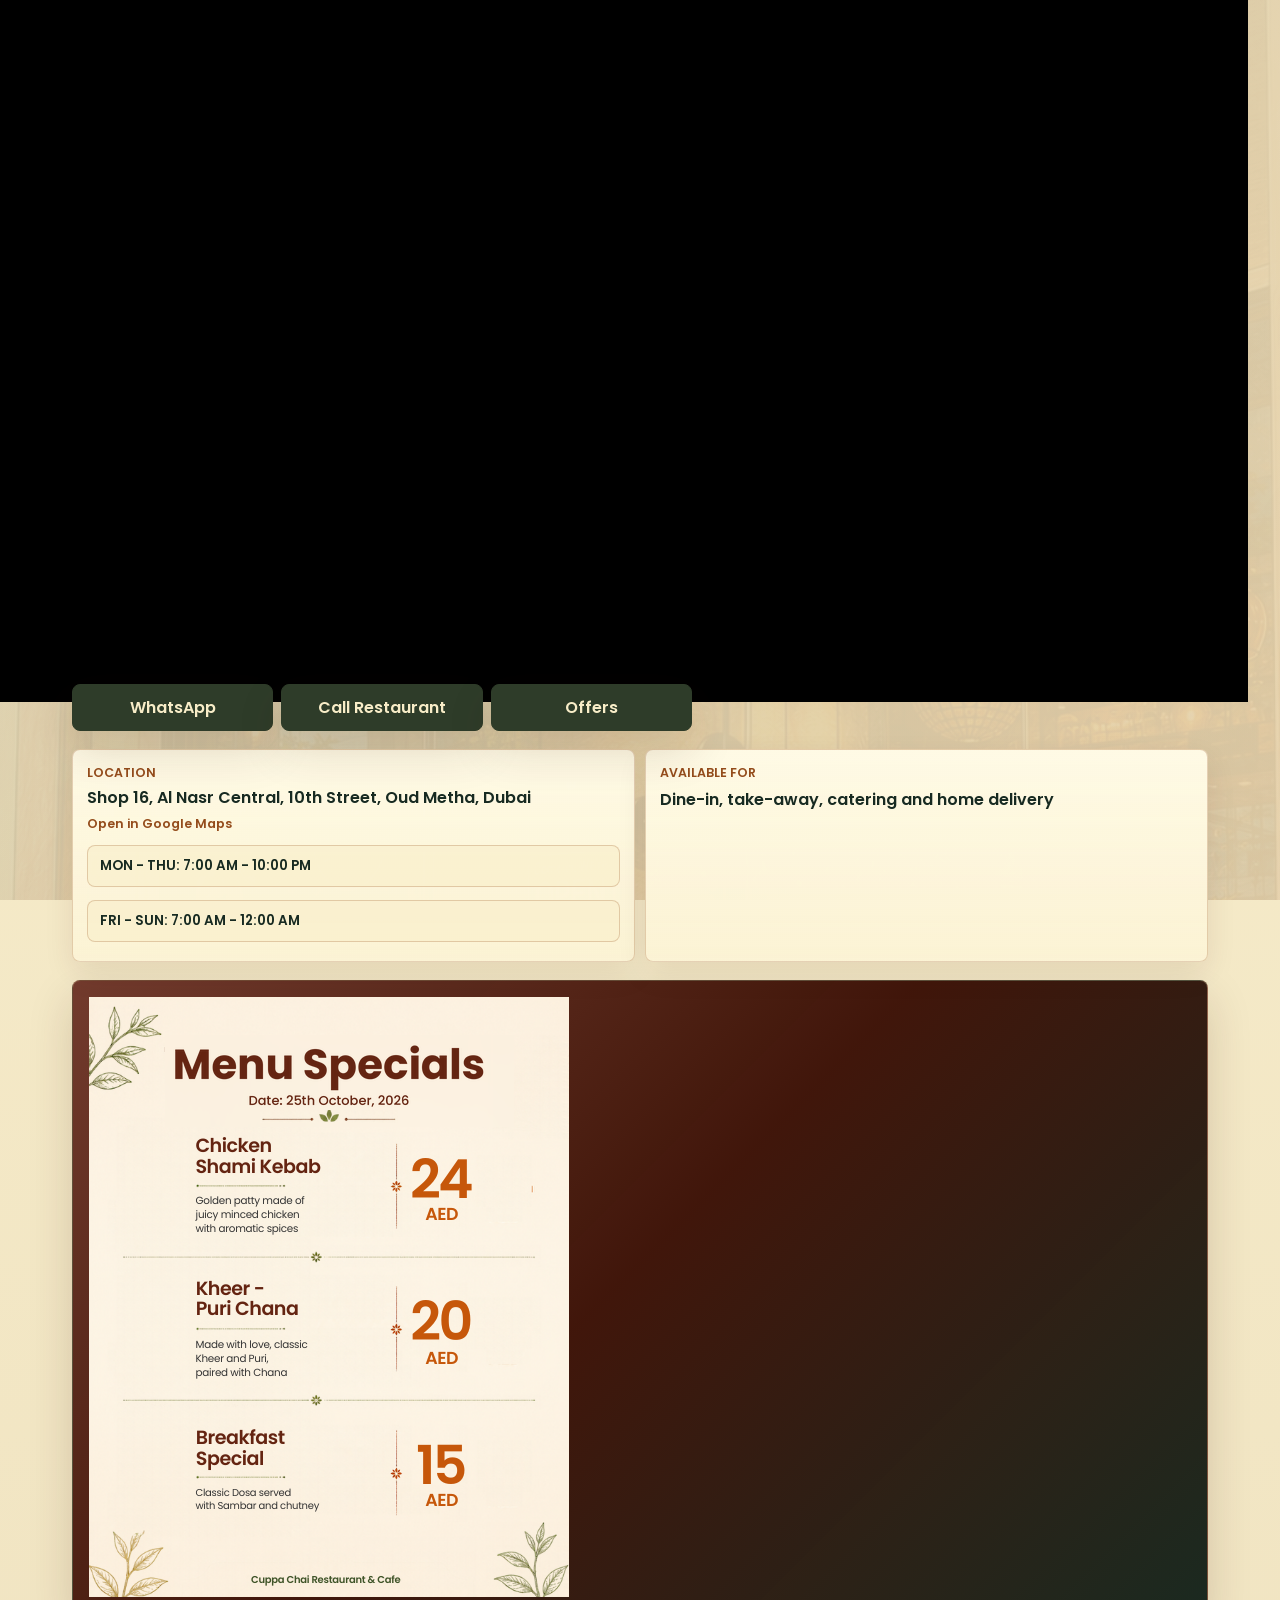
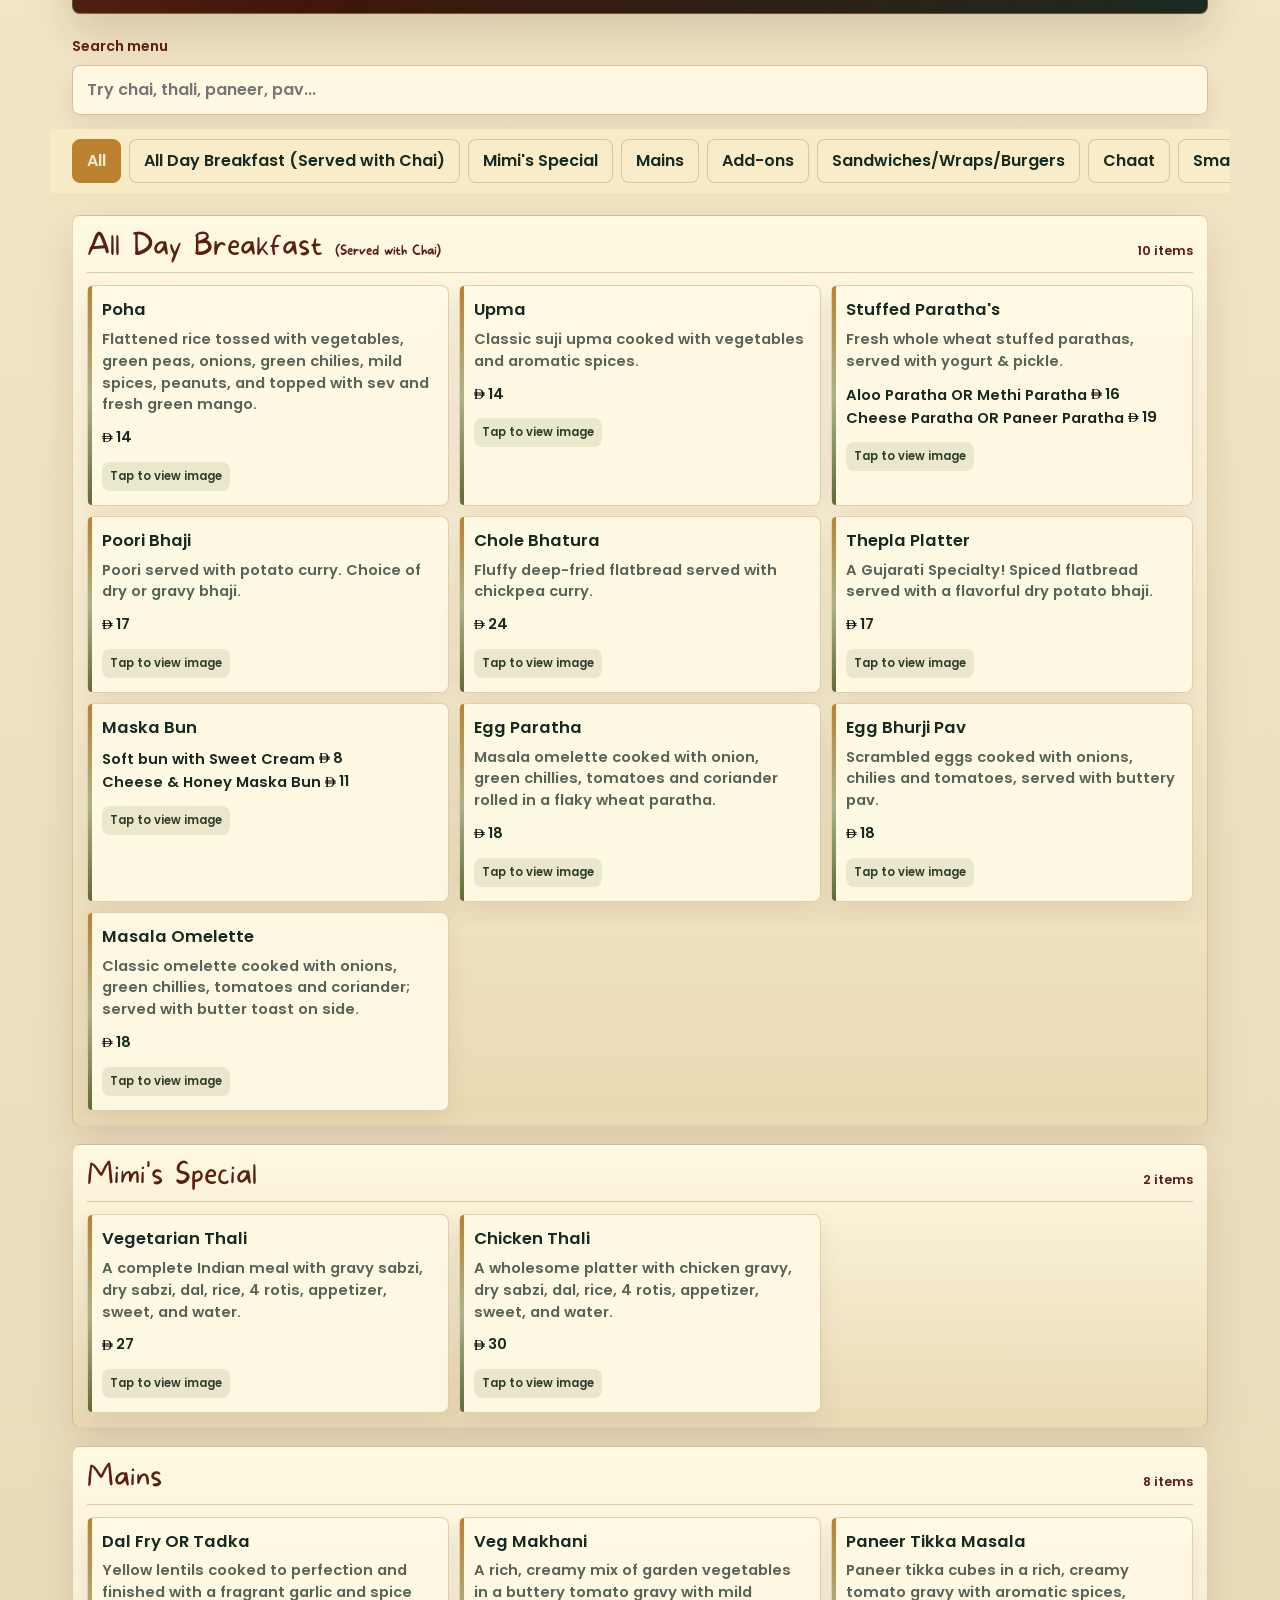
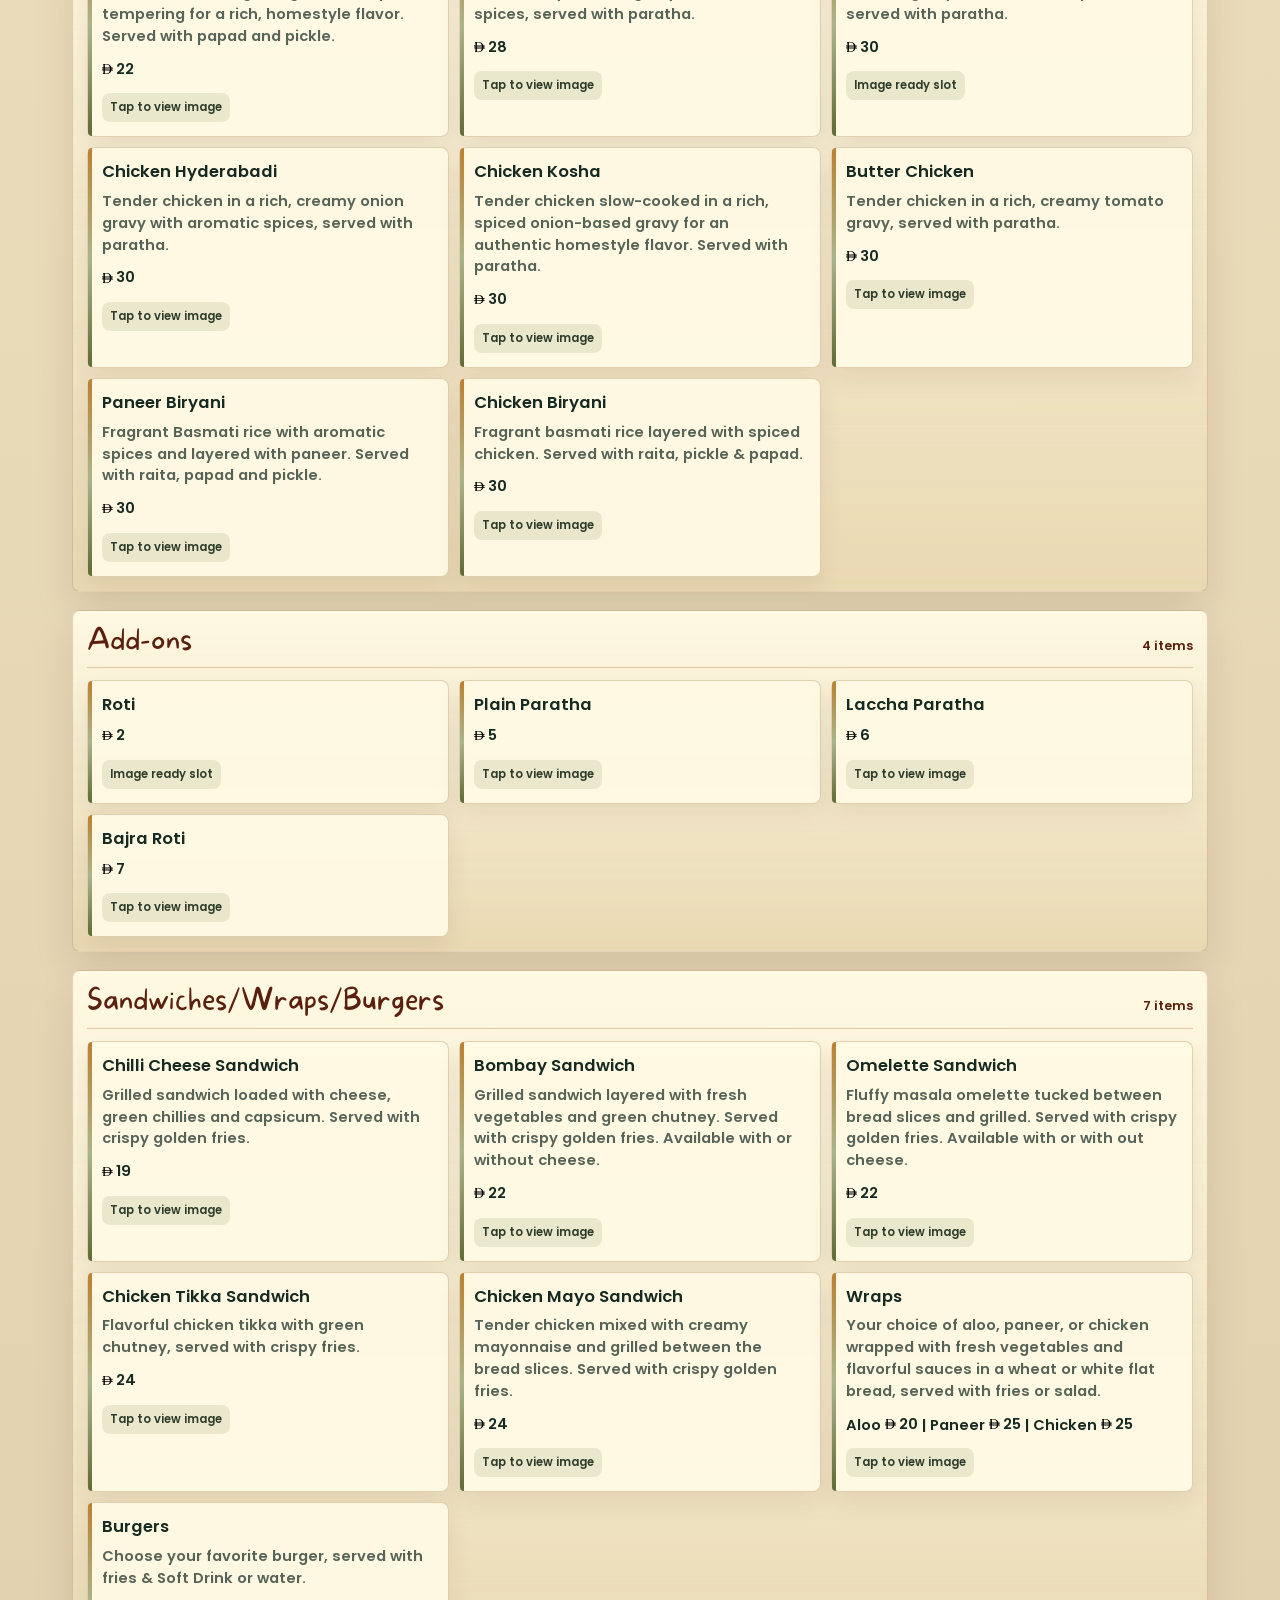
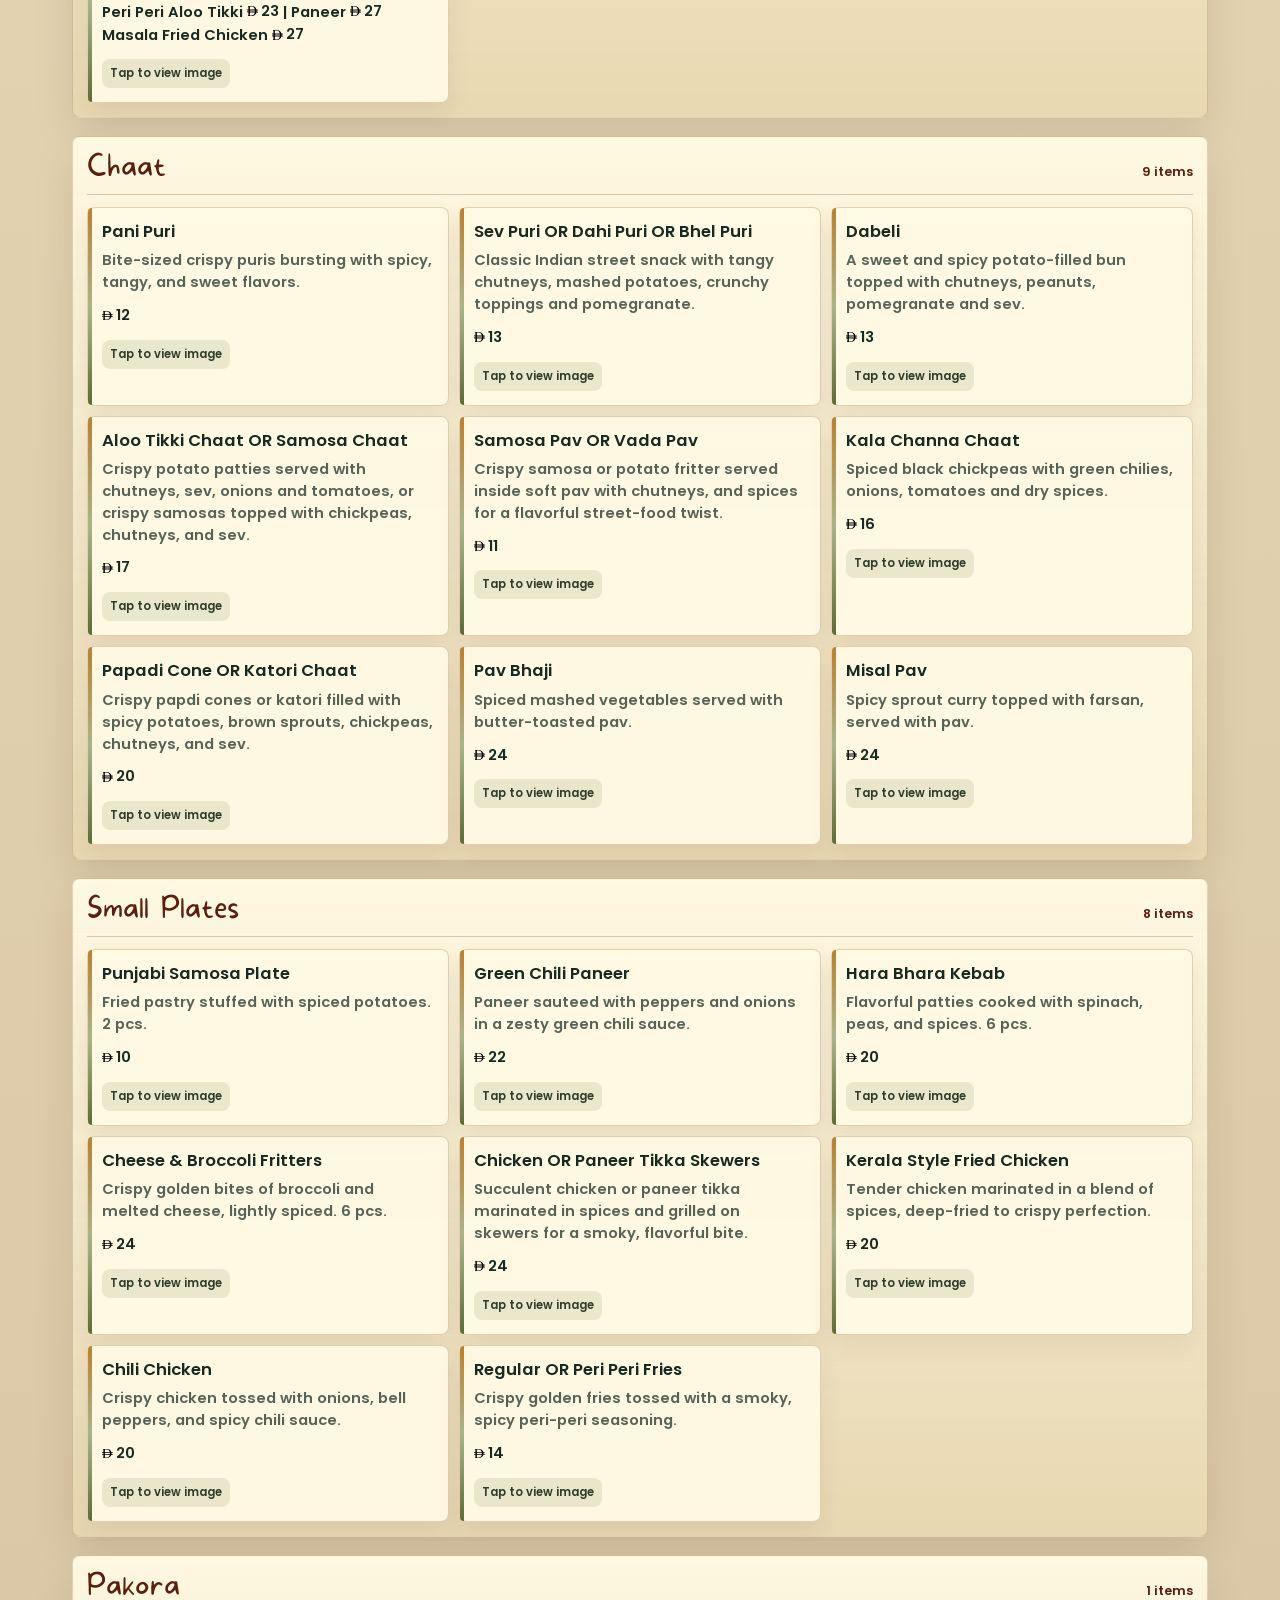
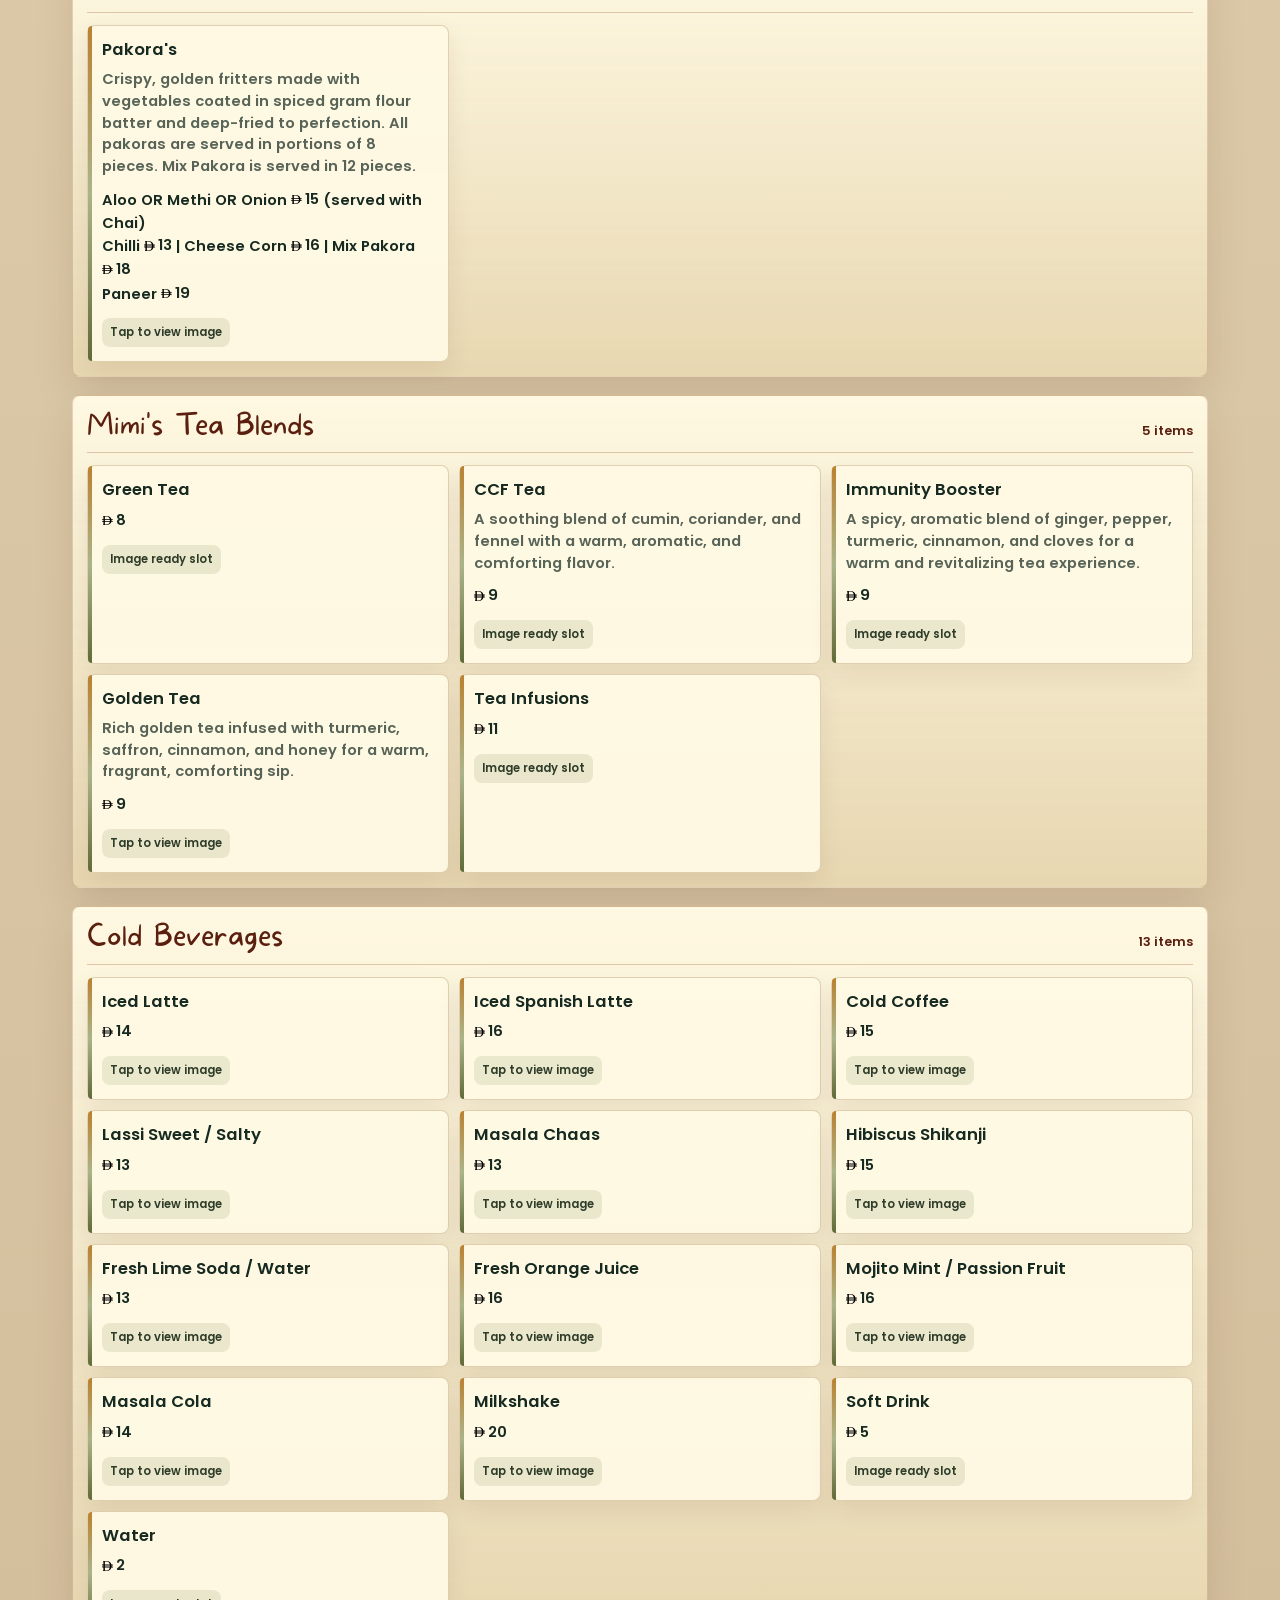
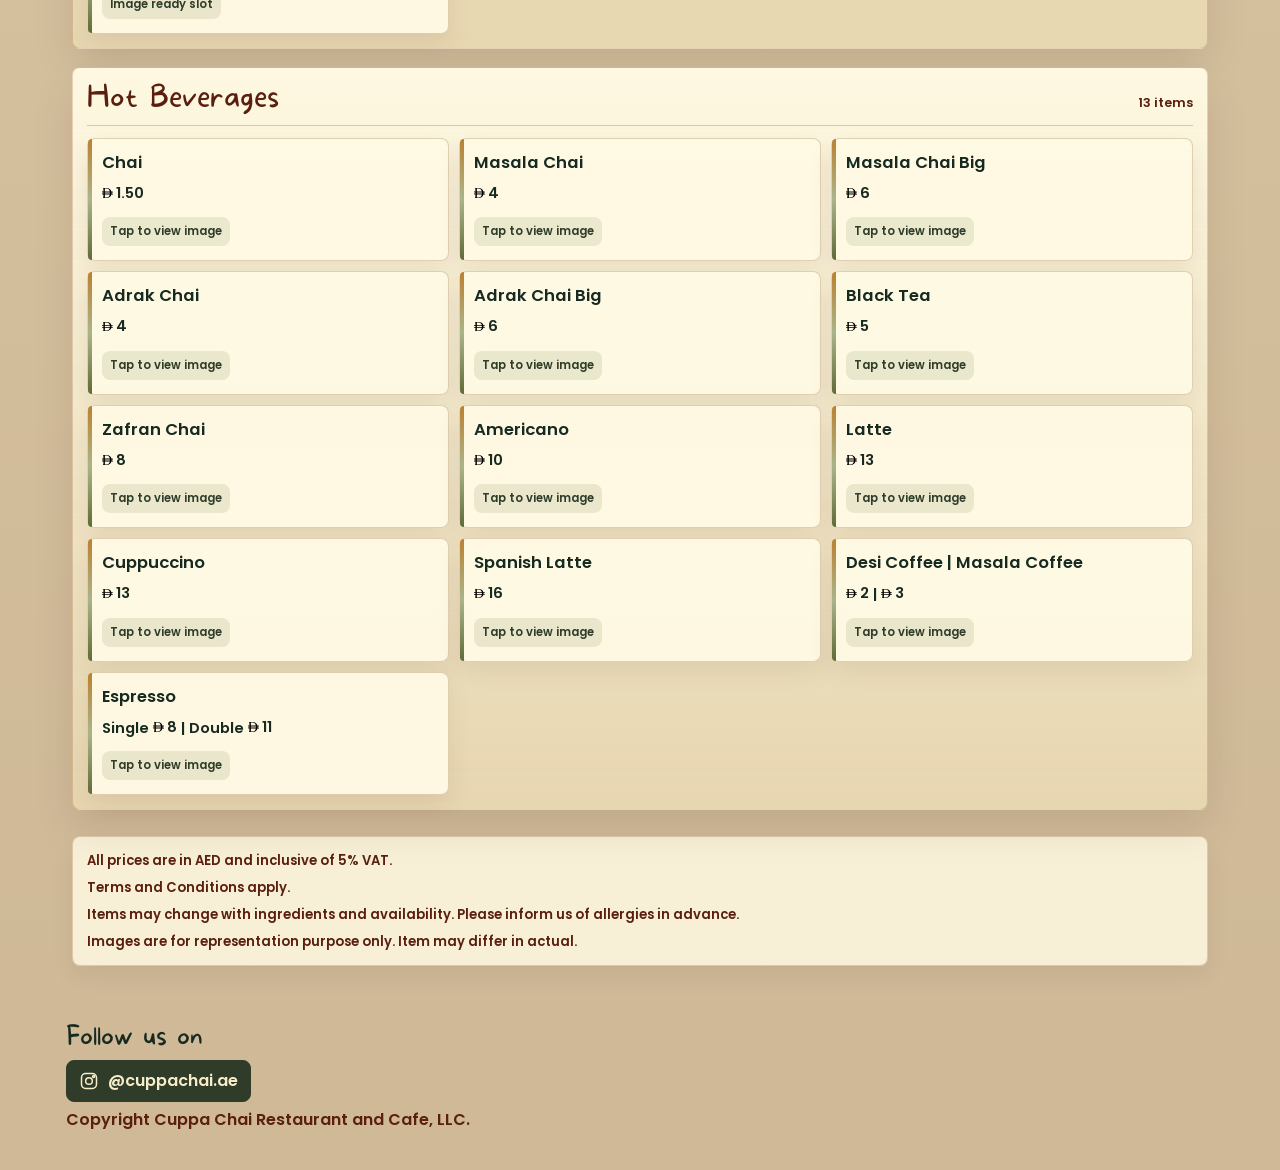
<file: index.html>
<!doctype html>
<html lang="en">
  <head>
    <meta charset="UTF-8" />
    <meta name="viewport" content="width=device-width, initial-scale=1.0" />
    <title>Cuppa Chai Menu</title>
    <link rel="stylesheet" href="styles.css?v=20260810-offer-lines" />
  </head>
  <body>
    <header class="hero">
      <video class="hero-video" autoplay muted loop playsinline aria-hidden="true">
        <source src="Video_Project_edited (1).mp4" type="video/mp4" />
      </video>
    </header>

    <main>
      <section class="quick-actions" aria-label="Quick actions">
        <a href="https://wa.me/971585291834">WhatsApp</a>
        <a href="tel:+971585291834">Call Restaurant</a>
        <a href="#offers">Offers</a>
      </section>

      <section class="restaurant-info" aria-label="Restaurant information">
        <article>
          <span>Location</span>
          <a
            class="location-link"
            href="https://maps.app.goo.gl/Y8UgReKh1qwBSxpu5?g_st=aw"
            target="_blank"
            rel="noopener"
          >
            <strong>Shop 16, Al Nasr Central, 10th Street, Oud Metha, Dubai</strong>
            <small>Open in Google Maps</small>
          </a>
          <div class="hours-panel" aria-label="Opening hours">
            <span>Mon - Thu: 7:00 AM - 10:00 PM</span>
            <span>Fri - Sun: 7:00 AM - 12:00 AM</span>
          </div>
        </article>
        <article>
          <span>Available for</span>
          <strong>Dine-in, take-away, catering and home delivery</strong>
        </article>
      </section>

      <section id="offers" class="offers-panel offers-panel--poster" aria-label="Today's special">
        <img
          class="offers-poster"
          src="assets/images/menu-specials-2026-10-25.png"
          alt="Menu Specials for October 25, 2026: Chicken Shami Kebab, Kheer Puri Chana, and Breakfast Special"
          width="480"
          height="600"
        />
      </section>

      <section class="search-panel">
        <label for="menu-search">Search menu</label>
        <input
          id="menu-search"
          type="search"
          placeholder="Try chai, thali, paneer, pav..."
          autocomplete="off"
        />
      </section>

      <section class="category-tabs" id="category-tabs" aria-label="Menu categories"></section>

      <section id="menu" class="section-block">
        <div class="menu-sections" id="menu-sections"></div>
        <p class="empty-state" id="empty-state" hidden>No matching items found.</p>
      </section>

      <section class="menu-notes" aria-label="Menu notes">
        <p>All prices are in AED and inclusive of 5% VAT.</p>
        <p>Terms and Conditions apply.</p>
        <p>
          Items may change with ingredients and availability. Please inform us
          of allergies in advance.
        </p>
        <p>Images are for representation purpose only. Item may differ in actual.</p>
      </section>
    </main>

    <div class="item-modal" id="item-modal" hidden>
      <div class="item-modal__backdrop" data-close-modal></div>
      <article class="item-modal__panel" role="dialog" aria-modal="true" aria-labelledby="modal-title">
        <button class="item-modal__close" type="button" aria-label="Close item preview" data-close-modal>
          X
        </button>
        <div class="item-modal__image-wrap">
          <img id="modal-image" alt="" hidden />
          <div class="item-modal__placeholder" id="modal-placeholder">
            Image coming soon
          </div>
        </div>
        <div class="item-modal__content">
          <span id="modal-category"></span>
          <h2 id="modal-title"></h2>
          <p id="modal-description"></p>
          <strong id="modal-price"></strong>
        </div>
      </article>
    </div>

    <footer>
      <strong>Follow us on</strong>
      <a class="instagram-link" href="https://www.instagram.com/cuppachai.ae/" aria-label="Cuppa Chai Instagram">
        <svg viewBox="0 0 24 24" aria-hidden="true">
          <rect x="3" y="3" width="18" height="18" rx="5"></rect>
          <circle cx="12" cy="12" r="4"></circle>
          <circle cx="17.5" cy="6.5" r="1.2"></circle>
        </svg>
        <span>@cuppachai.ae</span>
      </a>
      <span>Copyright Cuppa Chai Restaurant and Cafe, LLC.</span>
    </footer>

    <script src="offers.js?v=20260810-offer-text"></script>
    <script src="script.js?v=20260810-offer-text"></script>
  </body>
</html>
</file>
<file: styles.css>
@font-face {
  font-display: swap;
  font-family: "Altea";
  src: url("assets/fonts/ALTEA_0.TTF") format("truetype");
}

@font-face {
  font-display: swap;
  font-family: "More Sugar Thin";
  src: url("assets/fonts/more_sugar/MoreSugar-Thin.otf") format("opentype");
}

@font-face {
  font-display: swap;
  font-family: "Poppins Local";
  src: url("assets/fonts/Poppins-SemiBold.ttf") format("truetype");
}

:root {
  --deep-espresso: #3f160a;
  --mahogany: #5a1f0e;
  --brand-copper: #944c1b;
  --brand-brown: #733b2e;
  --copper-gold: #bb8131;
  --soft-tan: #c4a97f;
  --cream-base: #f8edc8;
  --sage: #aab489;
  --olive: #616b38;
  --deep-olive: #2e3c29;
  --forest: #172a21;
  --ink: #172a21;
  --muted: #5a1f0e;
  --line: rgba(196, 169, 127, 0.58);
  --paper: #f8edc8;
  --panel: rgba(255, 250, 229, 0.94);
  --cream: #f8edc8;
  --hero-black: #000000;
  --shadow: 0 18px 45px rgba(63, 22, 10, 0.16);
  --font-title: "Altea", "Poppins Local", Arial, sans-serif;
  --font-heading: "More Sugar Thin", "Poppins Local", Arial, sans-serif;
  --font-body: "Poppins Local", "Helvetica Neue", Helvetica, Arial, sans-serif;
}

* {
  box-sizing: border-box;
}

html {
  scroll-behavior: smooth;
}

body {
  margin: 0;
  background:
    linear-gradient(rgba(248, 237, 200, 0.92), rgba(196, 169, 127, 0.82)),
    url("assets/images/Restaurant front image.jpeg") center top / cover fixed;
  color: var(--ink);
  font-family: var(--font-body);
}

body.modal-open {
  overflow: hidden;
}

body::before {
  content: "";
  position: fixed;
  inset: 0;
  z-index: -1;
  background:
    linear-gradient(125deg, rgba(23, 42, 33, 0.12), rgba(148, 76, 27, 0.14)),
    rgba(248, 237, 200, 0.22);
  pointer-events: none;
}

img {
  display: block;
  max-width: 100%;
}

.hero {
  position: relative;
  overflow: hidden;
  min-height: 0;
  aspect-ratio: 16 / 9;
  display: flex;
  flex-direction: column;
  justify-content: space-between;
  padding: 0;
  color: var(--cream);
  background: var(--hero-black);
}

.hero::after {
  content: "";
  position: absolute;
  inset: 0;
  z-index: 0;
  background: transparent;
  pointer-events: none;
}

.hero-video {
  position: relative;
  z-index: 0;
  width: 100%;
  height: 100%;
  object-fit: contain;
  background: var(--hero-black);
}

.hero-content {
  position: relative;
  z-index: 1;
}

.topbar {
  display: flex;
  justify-content: center;
}

.logo {
  width: min(310px, 76vw);
  border: 1px solid rgba(255, 250, 240, 0.45);
  border-radius: 8px;
  padding: 10px 14px;
  background: transparent;
  box-shadow: 0 16px 42px rgba(63, 22, 10, 0.36);
}

.eyebrow {
  margin: 0 0 8px;
  color: var(--soft-tan);
  font-family: var(--font-heading);
  font-size: 1.06rem;
  font-weight: 400;
  letter-spacing: 0;
  text-transform: uppercase;
}

h2,
h3,
h4,
p {
  margin-top: 0;
}

h1,
.title-text {
  font-family: var(--font-title);
}

h2,
h3,
.section-heading h2,
.category-heading h3,
.offers-panel h2,
footer strong {
  font-family: var(--font-heading);
  font-weight: 400;
}

.hero-tags {
  display: flex;
  flex-wrap: wrap;
  gap: 8px;
  margin-bottom: 16px;
}

.hero-tags span {
  border: 1px solid rgba(196, 169, 127, 0.42);
  border-radius: 8px;
  padding: 8px 10px;
  background: rgba(148, 76, 27, 0.42);
  color: var(--cream);
  font-size: 0.82rem;
  font-weight: 600;
}

.hours-panel {
  display: grid;
  gap: 8px;
  max-width: 430px;
}

.hours-panel span {
  border: 1px solid rgba(196, 169, 127, 0.35);
  border-radius: 8px;
  padding: 10px 12px;
  background: rgba(63, 22, 10, 0.48);
  color: var(--cream);
  font-weight: 600;
}

.restaurant-info .hours-panel {
  margin-top: 12px;
  max-width: none;
}

.restaurant-info .hours-panel span {
  border-color: rgba(148, 76, 27, 0.24);
  background: rgba(248, 237, 200, 0.56);
  color: var(--forest);
  font-size: 0.84rem;
}

main {
  width: min(1180px, 100%);
  margin: 0 auto;
  padding: 16px;
}

.quick-actions {
  display: grid;
  grid-template-columns: repeat(3, minmax(0, 1fr));
  gap: 8px;
  margin-top: -40px;
  position: relative;
}

.quick-actions a,
.category-tabs button {
  min-height: 44px;
  border: 1px solid var(--line);
  border-radius: 8px;
  background: var(--cream);
  color: var(--forest);
  font: inherit;
  font-weight: 600;
  text-decoration: none;
}

.quick-actions a {
  display: grid;
  place-items: center;
  padding: 10px 8px;
  box-shadow: var(--shadow);
  text-align: center;
}

.quick-actions a:first-child,
.quick-actions a:nth-child(2) {
  border-color: var(--deep-olive);
  background: var(--deep-olive);
  color: var(--cream);
}

.quick-actions a:nth-child(3) {
  border-color: var(--deep-olive);
  background: var(--deep-olive);
  color: var(--cream);
}

.restaurant-info {
  display: grid;
  gap: 10px;
  margin: 18px 0 6px;
}

.restaurant-info article {
  border: 1px solid rgba(148, 76, 27, 0.24);
  border-radius: 8px;
  padding: 14px;
  background:
    linear-gradient(180deg, rgba(255, 250, 229, 0.96), rgba(248, 237, 200, 0.56)),
    var(--panel);
  box-shadow: 0 12px 30px rgba(63, 22, 10, 0.09);
}

.restaurant-info span,
.category-heading span,
footer span {
  color: var(--muted);
}

.restaurant-info span {
  display: block;
  margin-bottom: 5px;
  font-size: 0.78rem;
  font-weight: 600;
  text-transform: uppercase;
  color: var(--brand-copper);
}

.restaurant-info strong {
  line-height: 1.35;
}

.location-link {
  display: grid;
  gap: 6px;
  color: inherit;
  text-decoration: none;
}

.location-link small {
  color: var(--brand-copper);
  font-size: 0.78rem;
  font-weight: 600;
}

.offers-panel {
  display: grid;
  gap: 14px;
  border: 1px solid rgba(196, 169, 127, 0.34);
  border-radius: 8px;
  margin: 18px 0 6px;
  padding: 16px;
  background:
    linear-gradient(135deg, rgba(115, 59, 46, 0.98), rgba(63, 22, 10, 0.96) 48%, rgba(23, 42, 33, 0.94)),
    var(--mahogany);
  color: var(--cream);
  box-shadow: var(--shadow);
}

.offers-panel h2 {
  margin-bottom: 0;
  font-size: 1.95rem;
}

.offers-grid {
  display: grid;
  gap: 10px;
}

.offers-grid article {
  border: 1px solid rgba(196, 169, 127, 0.28);
  border-radius: 8px;
  padding: 13px;
  background: rgba(248, 237, 200, 0.1);
}

.offers-grid span {
  display: block;
  margin-bottom: 7px;
  color: var(--soft-tan);
  font-size: 0.74rem;
  font-weight: 600;
  text-transform: uppercase;
}

.offers-grid strong {
  display: block;
  margin-bottom: 5px;
}

.offers-grid p {
  margin-bottom: 0;
  color: rgba(248, 237, 200, 0.82);
  font-size: 0.9rem;
  line-height: 1.45;
  white-space: pre-line;
}

.search-panel {
  margin: 22px 0 14px;
}

.search-panel label {
  display: block;
  margin-bottom: 8px;
  color: var(--mahogany);
  font-size: 0.88rem;
  font-weight: 600;
}

.search-panel input {
  width: 100%;
  min-height: 50px;
  border: 1px solid rgba(148, 76, 27, 0.34);
  border-radius: 8px;
  padding: 0 14px;
  background: rgba(255, 250, 229, 0.96);
  color: var(--ink);
  font: inherit;
  outline: none;
  box-shadow: 0 10px 28px rgba(63, 22, 10, 0.08);
}

.search-panel input:focus {
  border-color: var(--copper-gold);
  box-shadow: 0 0 0 4px rgba(187, 129, 49, 0.18);
}

.category-tabs {
  position: sticky;
  top: 0;
  z-index: 5;
  display: flex;
  gap: 8px;
  overflow-x: auto;
  margin-inline: -16px;
  padding: 10px 16px;
  background: rgba(248, 237, 200, 0.95);
  backdrop-filter: blur(12px);
  scrollbar-width: none;
}

.category-tabs::-webkit-scrollbar {
  display: none;
}

.category-tabs button {
  flex: 0 0 auto;
  padding: 0 14px;
  cursor: pointer;
}

.category-tabs button.active {
  border-color: var(--copper-gold);
  background: var(--copper-gold);
  color: var(--cream);
}

.section-block {
  padding: 22px 0 6px;
}

.section-heading {
  margin-bottom: 18px;
}

.section-heading h2 {
  margin-bottom: 0;
  font-size: clamp(1.7rem, 8vw, 3.25rem);
  line-height: 1;
}

.menu-sections {
  display: grid;
  gap: 18px;
}

.menu-category {
  border: 1px solid rgba(148, 76, 27, 0.22);
  border-radius: 8px;
  padding: 14px;
  background:
    linear-gradient(180deg, rgba(255, 250, 229, 0.9), rgba(196, 169, 127, 0.26)),
    rgba(248, 237, 200, 0.86);
  box-shadow: 0 18px 42px rgba(63, 22, 10, 0.1);
}

.menu-category[hidden],
.menu-card[hidden] {
  display: none;
}

.category-heading {
  display: flex;
  align-items: baseline;
  justify-content: space-between;
  gap: 14px;
  border-bottom: 1px solid rgba(148, 76, 27, 0.28);
  margin-bottom: 12px;
  padding-bottom: 10px;
}

.category-heading h3 {
  margin-bottom: 0;
  color: var(--mahogany);
  font-size: 1.85rem;
  line-height: 1.1;
}

.category-heading__note {
  font-size: calc(1em - 0.1rem);
}

.category-heading span {
  flex: 0 0 auto;
  font-size: 0.8rem;
  font-weight: 600;
}

.menu-grid {
  display: grid;
  gap: 10px;
}

.menu-card {
  border: 1px solid rgba(196, 169, 127, 0.52);
  border-radius: 8px;
  padding: 14px;
  background: var(--panel);
  box-shadow: 0 10px 24px rgba(63, 22, 10, 0.08);
  cursor: pointer;
  position: relative;
  transition:
    border-color 0.2s ease,
    box-shadow 0.2s ease,
    transform 0.2s ease;
}

.menu-card:hover,
.menu-card:focus-visible {
  border-color: rgba(187, 129, 49, 0.85);
  box-shadow: 0 16px 32px rgba(63, 22, 10, 0.14);
  outline: none;
  transform: translateY(-1px);
}

.menu-card::before {
  content: "";
  position: absolute;
  inset: 0 auto 0 0;
  width: 4px;
  border-radius: 8px 0 0 8px;
  background: linear-gradient(var(--copper-gold), var(--sage), var(--olive));
}

.item-title {
  display: flex;
  flex-direction: column;
  gap: 5px;
  margin-bottom: 8px;
}

.item-title h4 {
  margin-bottom: 0;
  font-size: 1.04rem;
  line-height: 1.25;
  color: var(--forest);
  font-family: var(--font-body);
  font-weight: 600;
}

.menu-card p {
  margin-bottom: 10px;
  color: rgba(23, 42, 33, 0.72);
  font-size: 0.92rem;
  font-weight: 400;
  line-height: 1.48;
}

.item-price {
  display: block;
  color: var(--forest);
  font-size: 0.92rem;
  line-height: 1.55;
  overflow-wrap: anywhere;
}

.price-amount {
  display: inline-flex;
  align-items: center;
  gap: 3px;
  white-space: nowrap;
}

.price-amount img {
  width: 0.75em;
  height: 0.75em;
  object-fit: contain;
}

.image-hint {
  display: inline-flex;
  margin-top: 12px;
  border-radius: 8px;
  padding: 6px 8px;
  background: rgba(170, 180, 137, 0.25);
  color: var(--deep-olive);
  font-size: 0.72rem;
}

.item-modal[hidden] {
  display: none;
}

.item-modal {
  position: fixed;
  inset: 0;
  z-index: 20;
  display: grid;
  place-items: center;
  padding: 18px;
}

.item-modal__backdrop {
  position: absolute;
  inset: 0;
  background: rgba(23, 42, 33, 0.72);
  backdrop-filter: blur(8px);
}

.item-modal__panel {
  position: relative;
  z-index: 1;
  display: grid;
  width: min(520px, 100%);
  max-height: min(760px, calc(100vh - 36px));
  overflow: auto;
  border: 1px solid rgba(196, 169, 127, 0.68);
  border-radius: 8px;
  background: var(--cream);
  box-shadow: 0 24px 70px rgba(63, 22, 10, 0.38);
}

.item-modal__close {
  position: absolute;
  top: 10px;
  right: 10px;
  z-index: 2;
  width: 38px;
  height: 38px;
  border: 1px solid rgba(248, 237, 200, 0.45);
  border-radius: 8px;
  background: rgba(63, 22, 10, 0.82);
  color: var(--cream);
  cursor: pointer;
  font: inherit;
  font-weight: 600;
}

.item-modal__image-wrap {
  display: grid;
  min-height: 220px;
  max-height: 48vh;
  overflow: hidden;
  background:
    linear-gradient(135deg, rgba(63, 22, 10, 0.95), rgba(23, 42, 33, 0.9)),
    var(--forest);
  place-items: center;
}

.item-modal__gallery {
  display: grid;
  grid-auto-flow: column;
  grid-auto-columns: minmax(78%, 1fr);
  gap: 8px;
  width: 100%;
  height: 100%;
  min-height: 220px;
  max-height: 48vh;
  overflow-x: auto;
  overscroll-behavior-inline: contain;
  scroll-snap-type: inline mandatory;
  scrollbar-width: thin;
}

.item-modal__gallery.is-single {
  grid-auto-columns: 100%;
  overflow: hidden;
}

.item-modal__gallery img {
  width: 100%;
  height: 100%;
  min-height: 220px;
  max-height: 48vh;
  object-fit: contain;
  background:
    linear-gradient(135deg, rgba(63, 22, 10, 0.95), rgba(23, 42, 33, 0.9)),
    var(--forest);
  scroll-snap-align: center;
}

.item-modal__placeholder {
  border: 1px dashed rgba(248, 237, 200, 0.48);
  border-radius: 8px;
  padding: 16px;
  color: var(--cream);
  font-family: var(--font-heading);
  font-size: 1.8rem;
  text-align: center;
}

.item-modal__content {
  padding: 18px;
}

.item-modal__content > span {
  display: block;
  margin-bottom: 8px;
  color: var(--brand-copper);
  font-size: 0.78rem;
  text-transform: uppercase;
}

.item-modal__content h2 {
  margin-bottom: 8px;
  color: var(--forest);
  font-size: 2rem;
  line-height: 1;
}

.item-modal__content strong {
  display: block;
  margin-bottom: 12px;
  color: var(--forest);
  line-height: 1.55;
}

.item-modal__content p {
  margin-bottom: 0;
  color: rgba(23, 42, 33, 0.72);
  font-weight: 400;
  line-height: 1.5;
}

.empty-state {
  border: 1px dashed var(--line);
  border-radius: 8px;
  padding: 20px;
  background: var(--panel);
  color: var(--muted);
  text-align: center;
}

.menu-notes {
  display: grid;
  gap: 8px;
  border: 1px solid rgba(148, 76, 27, 0.24);
  border-radius: 8px;
  margin: 20px 0 4px;
  padding: 14px;
  background: rgba(255, 250, 229, 0.82);
  color: var(--muted);
  box-shadow: 0 10px 24px rgba(63, 22, 10, 0.07);
}

.menu-notes p {
  margin: 0;
  font-size: 0.82rem;
  line-height: 1.45;
}

footer {
  display: flex;
  flex-direction: column;
  gap: 7px;
  width: min(1180px, 100%);
  margin: 0 auto;
  padding: 28px 16px 38px;
}

footer strong {
  color: var(--forest);
  font-size: 1.65rem;
}

footer a {
  width: fit-content;
  border: 1px solid var(--brand-copper);
  border-radius: 8px;
  padding: 10px 12px;
  background: var(--brand-copper);
  color: var(--cream);
  font-weight: 600;
  text-decoration: none;
}

.instagram-link {
  display: inline-flex;
  align-items: center;
  gap: 9px;
  border-color: var(--deep-olive);
  background: var(--deep-olive);
}

.instagram-link svg {
  width: 20px;
  height: 20px;
  fill: none;
  stroke: currentColor;
  stroke-width: 1.8;
}

.instagram-link span {
  color: inherit;
  line-height: 1;
}

footer span {
  line-height: 1.4;
}

@media (min-width: 720px) {
  .hero {
    max-height: 78vh;
  }

  main {
    padding: 22px;
  }

  .quick-actions {
    max-width: 620px;
  }

  .restaurant-info {
    grid-template-columns: repeat(2, minmax(0, 1fr));
  }

  .offers-grid {
    grid-template-columns: repeat(2, minmax(0, 1fr));
  }

  .category-tabs {
    margin-inline: -22px;
    padding-inline: 22px;
  }

  .menu-grid {
    grid-template-columns: repeat(2, minmax(0, 1fr));
  }
}

@media (min-width: 1080px) {
  .menu-grid {
    grid-template-columns: repeat(3, minmax(0, 1fr));
  }
}

@media (max-width: 380px) {
  .quick-actions {
    grid-template-columns: 1fr;
  }
}
</file>
